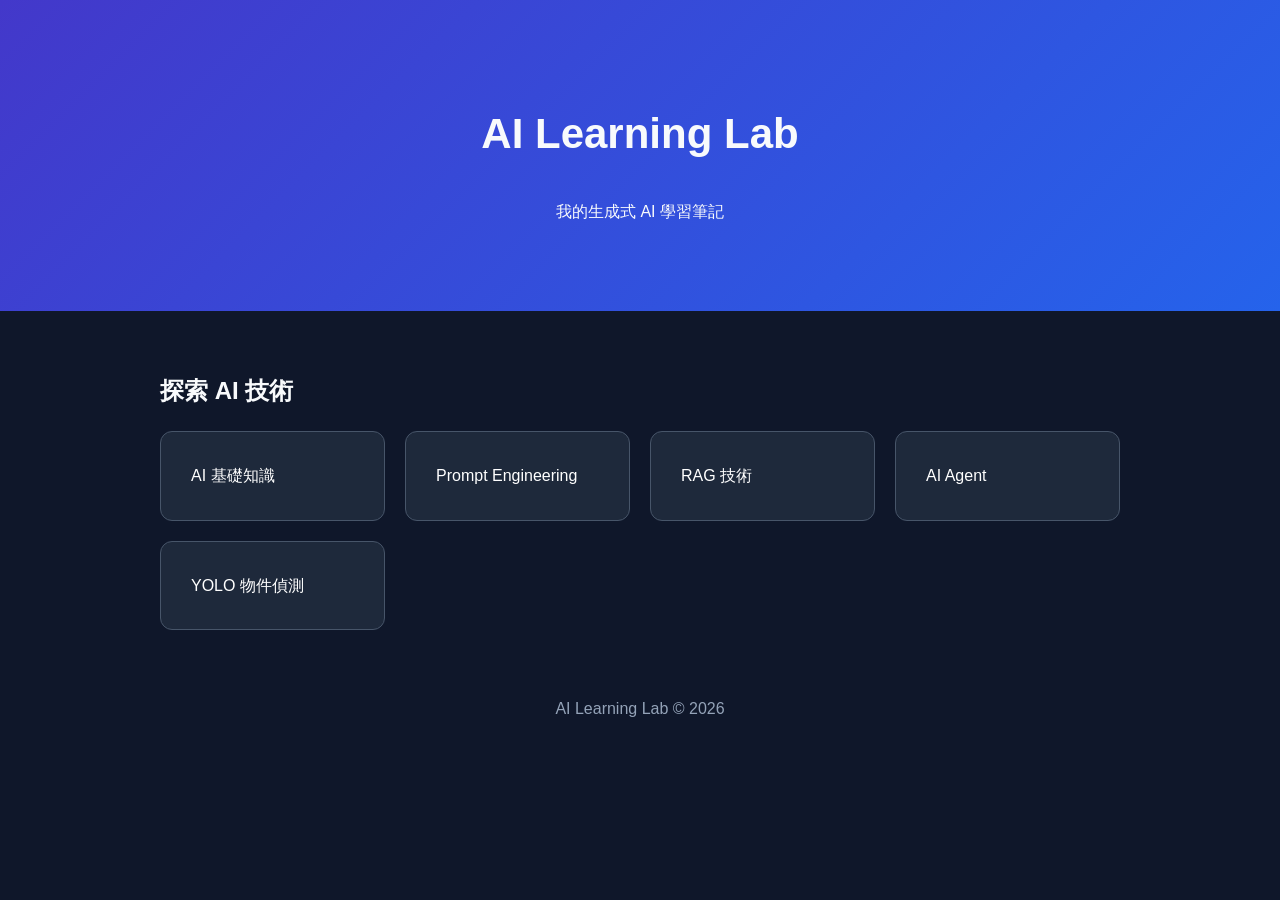
<file: index.html>
<!DOCTYPE html>
<html lang="zh-Hant">
<head>
  <meta charset="UTF-8">
  <meta name="viewport" content="width=device-width, initial-scale=1">
  <title>AI Learning Lab</title>
  <link rel="stylesheet" href="style.css">
</head>
<body>
  <header>
    <h1>AI Learning Lab</h1>
    <p>我的生成式 AI 學習筆記</p>
  </header>

  <main>
    <h2>探索 AI 技術</h2>
    <div class="cards">
      <a href="pages/ai-basics.html">AI 基礎知識</a>
      <a href="pages/prompt.html">Prompt Engineering</a>
      <a href="pages/rag.html">RAG 技術</a>
      <a href="pages/agent.html">AI Agent</a>
      <a href="pages/yolo.html">YOLO 物件偵測</a>
    </div>
  </main>

  <footer>AI Learning Lab © 2026</footer>
</body>
</html>
</file>
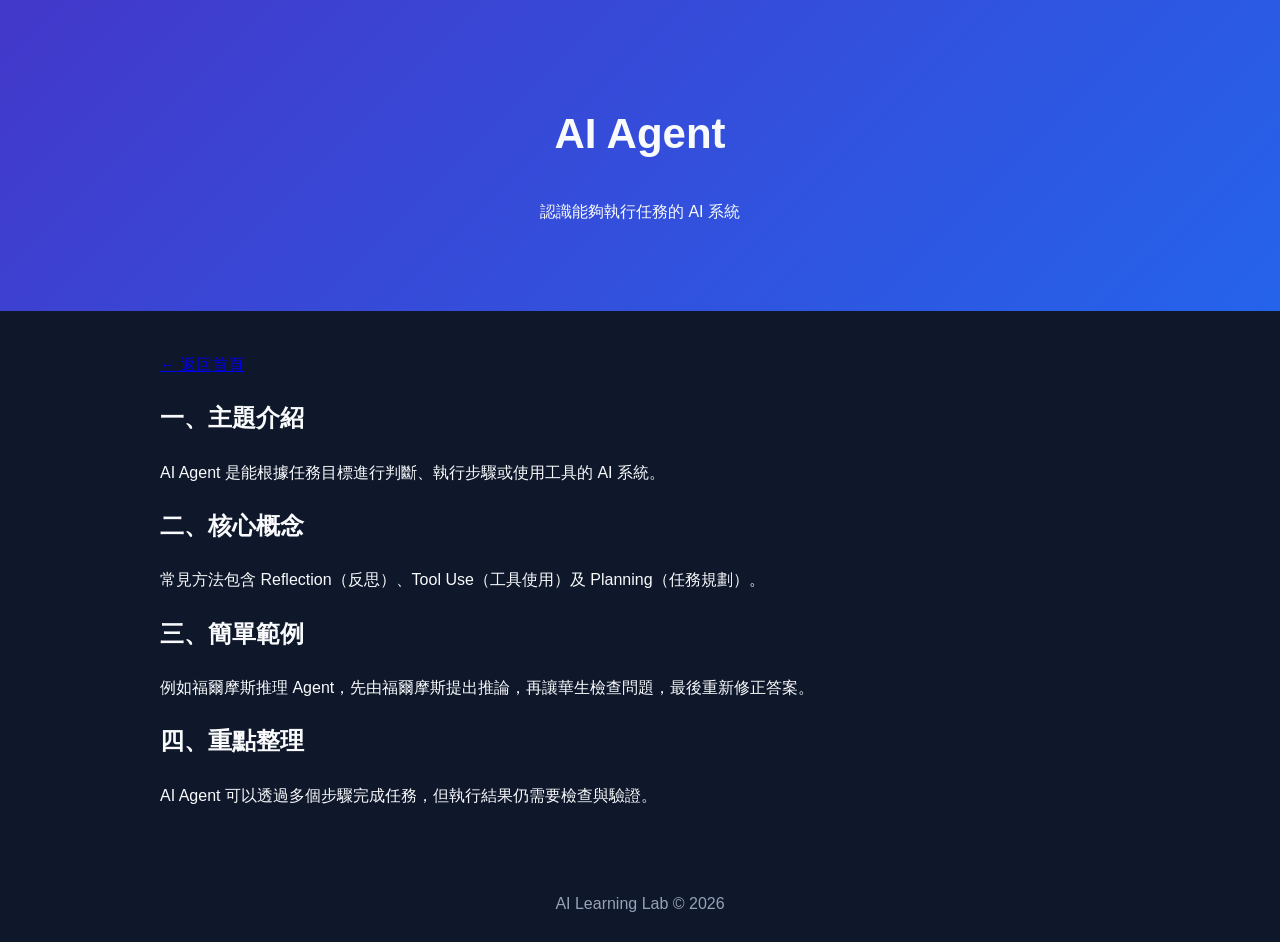
<file: pages/agent.html>
<!DOCTYPE html>
<html lang="zh-Hant">
<head>
  <meta charset="UTF-8">
  <meta name="viewport" content="width=device-width, initial-scale=1">
  <title>AI Agent｜AI Learning Lab</title>
  <link rel="stylesheet" href="../style.css">
</head>
<body>
  <header>
    <h1>AI Agent</h1>
    <p>認識能夠執行任務的 AI 系統</p>
  </header>

  <main>
    <a href="../index.html">← 返回首頁</a>

    <h2>一、主題介紹</h2>
    <p>AI Agent 是能根據任務目標進行判斷、執行步驟或使用工具的 AI 系統。</p>

    <h2>二、核心概念</h2>
    <p>常見方法包含 Reflection（反思）、Tool Use（工具使用）及 Planning（任務規劃）。</p>

    <h2>三、簡單範例</h2>
    <p>例如福爾摩斯推理 Agent，先由福爾摩斯提出推論，再讓華生檢查問題，最後重新修正答案。</p>

    <h2>四、重點整理</h2>
    <p>AI Agent 可以透過多個步驟完成任務，但執行結果仍需要檢查與驗證。</p>
  </main>

  <footer>AI Learning Lab © 2026</footer>
</body>
</html>
</file>
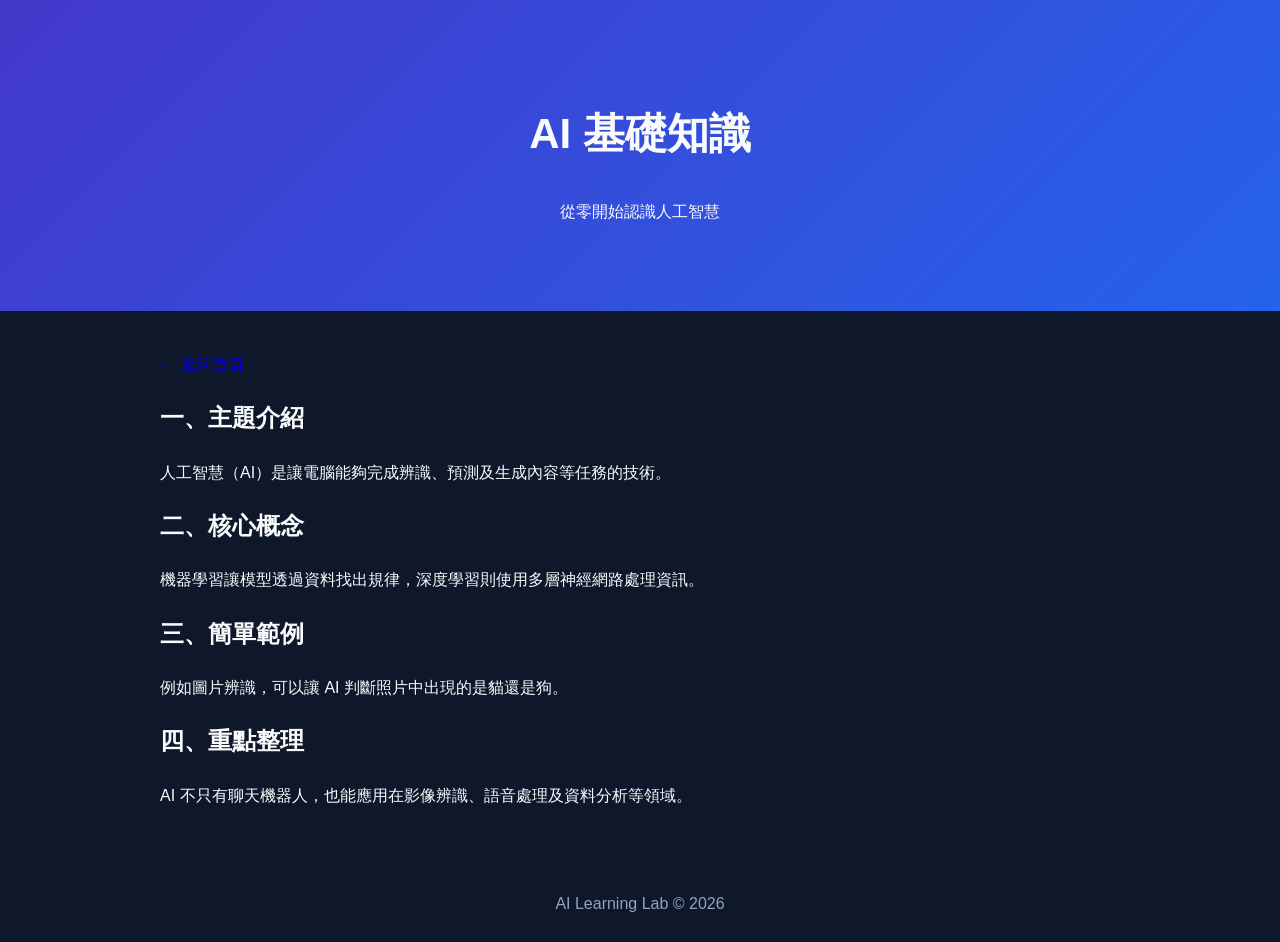
<file: pages/ai-basics.html>
<!DOCTYPE html>
<html lang="zh-Hant">
<head>
  <meta charset="UTF-8">
  <meta name="viewport" content="width=device-width, initial-scale=1">
  <title>AI 基礎知識｜AI Learning Lab</title>
  <link rel="stylesheet" href="../style.css">
</head>
<body>
  <header>
    <h1>AI 基礎知識</h1>
    <p>從零開始認識人工智慧</p>
  </header>

  <main>
    <a href="../index.html">← 返回首頁</a>

    <h2>一、主題介紹</h2>
    <p>人工智慧（AI）是讓電腦能夠完成辨識、預測及生成內容等任務的技術。</p>

    <h2>二、核心概念</h2>
    <p>機器學習讓模型透過資料找出規律，深度學習則使用多層神經網路處理資訊。</p>

    <h2>三、簡單範例</h2>
    <p>例如圖片辨識，可以讓 AI 判斷照片中出現的是貓還是狗。</p>

    <h2>四、重點整理</h2>
    <p>AI 不只有聊天機器人，也能應用在影像辨識、語音處理及資料分析等領域。</p>
  </main>

  <footer>AI Learning Lab © 2026</footer>
</body>
</html>
</file>
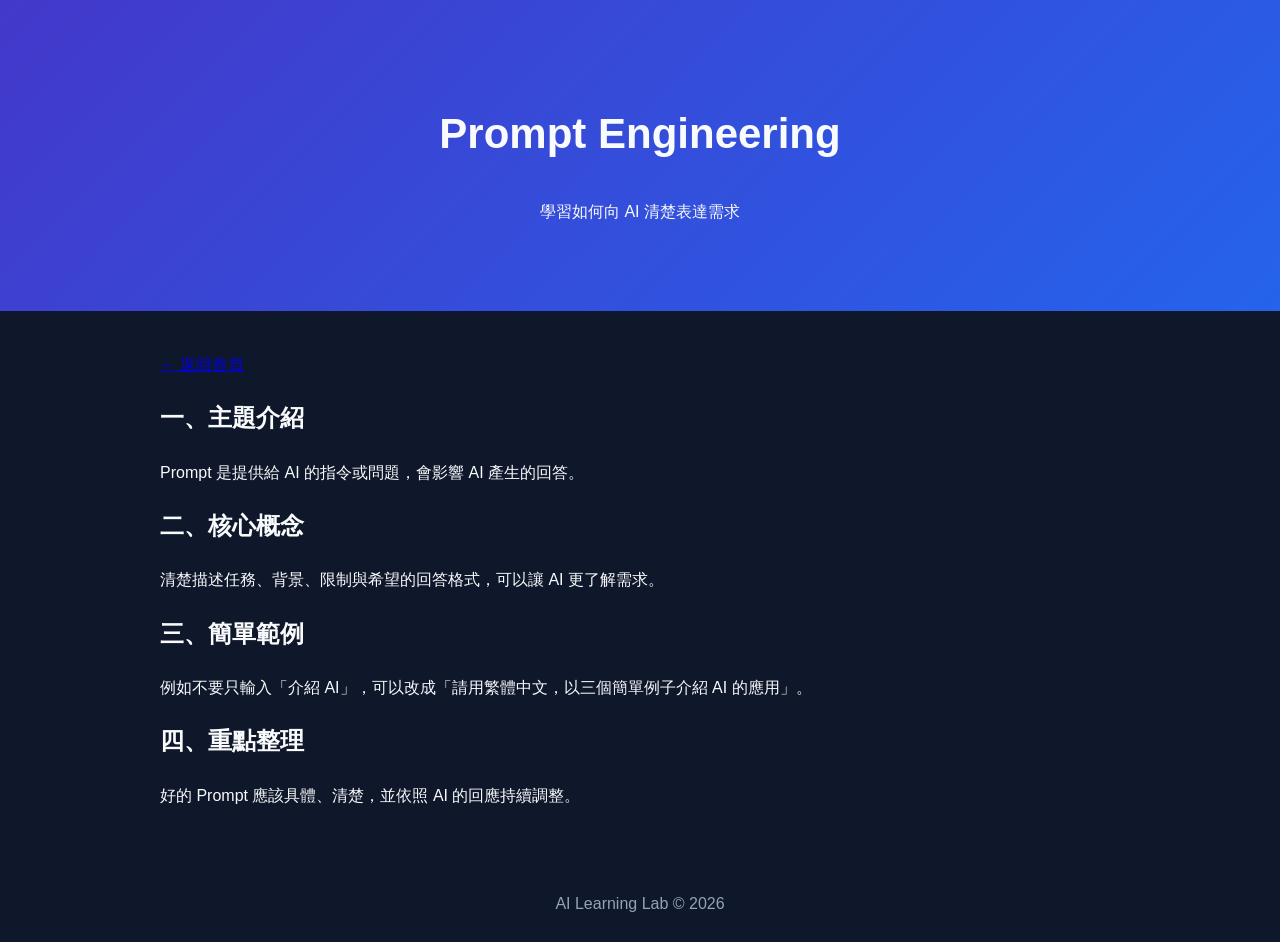
<file: pages/prompt.html>
<!DOCTYPE html>
<html lang="zh-Hant">
<head>
  <meta charset="UTF-8">
  <meta name="viewport" content="width=device-width, initial-scale=1">
  <title>Prompt Engineering｜AI Learning Lab</title>
  <link rel="stylesheet" href="../style.css">
</head>
<body>
  <header>
    <h1>Prompt Engineering</h1>
    <p>學習如何向 AI 清楚表達需求</p>
  </header>

  <main>
    <a href="../index.html">← 返回首頁</a>

    <h2>一、主題介紹</h2>
    <p>Prompt 是提供給 AI 的指令或問題，會影響 AI 產生的回答。</p>

    <h2>二、核心概念</h2>
    <p>清楚描述任務、背景、限制與希望的回答格式，可以讓 AI 更了解需求。</p>

    <h2>三、簡單範例</h2>
    <p>例如不要只輸入「介紹 AI」，可以改成「請用繁體中文，以三個簡單例子介紹 AI 的應用」。</p>

    <h2>四、重點整理</h2>
    <p>好的 Prompt 應該具體、清楚，並依照 AI 的回應持續調整。</p>
  </main>

  <footer>AI Learning Lab © 2026</footer>
</body>
</html>
</file>
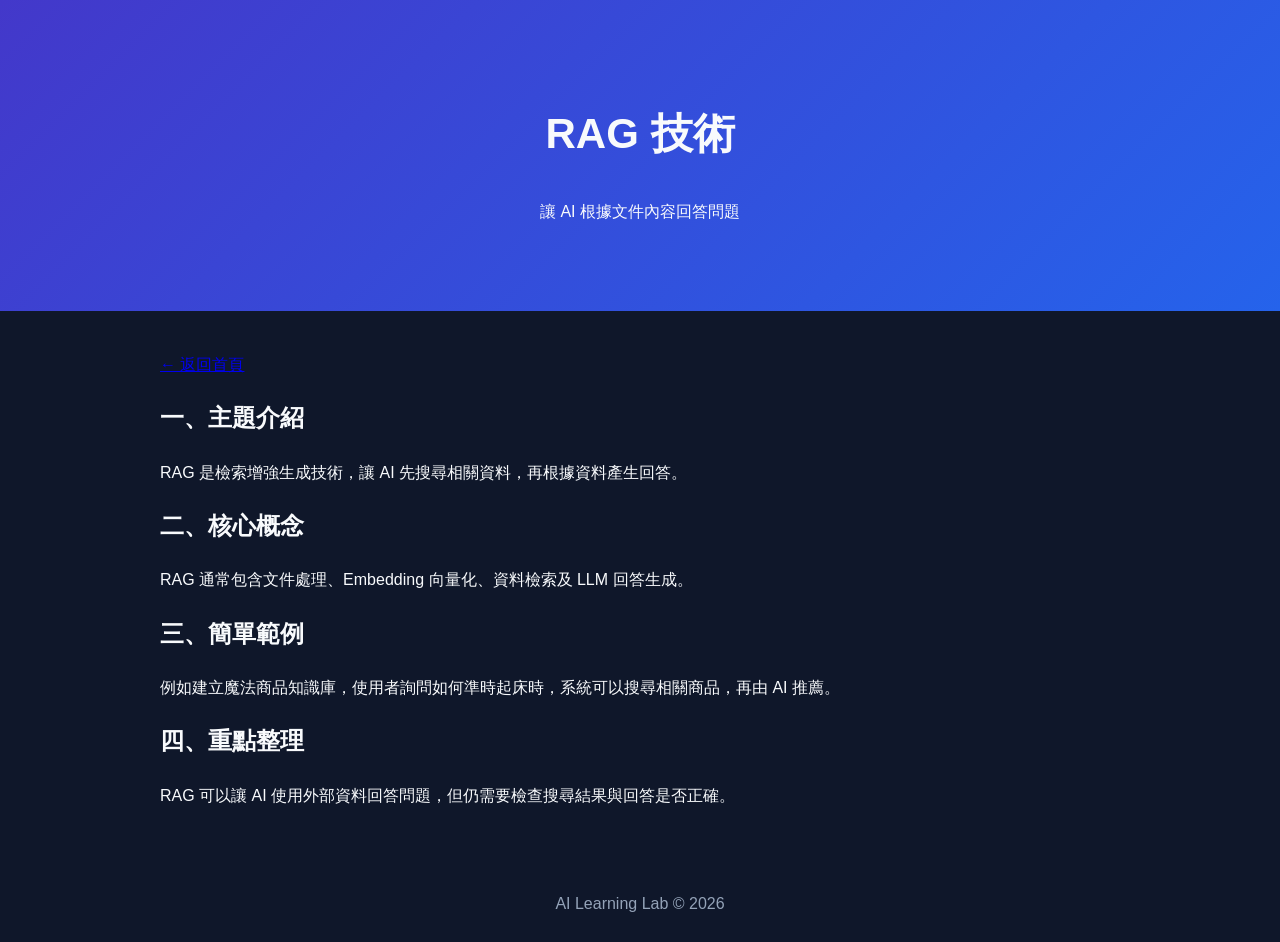
<file: pages/rag.html>
<!DOCTYPE html>
<html lang="zh-Hant">
<head>
  <meta charset="UTF-8">
  <meta name="viewport" content="width=device-width, initial-scale=1">
  <title>RAG 技術｜AI Learning Lab</title>
  <link rel="stylesheet" href="../style.css">
</head>
<body>
  <header>
    <h1>RAG 技術</h1>
    <p>讓 AI 根據文件內容回答問題</p>
  </header>

  <main>
    <a href="../index.html">← 返回首頁</a>

    <h2>一、主題介紹</h2>
    <p>RAG 是檢索增強生成技術，讓 AI 先搜尋相關資料，再根據資料產生回答。</p>

    <h2>二、核心概念</h2>
    <p>RAG 通常包含文件處理、Embedding 向量化、資料檢索及 LLM 回答生成。</p>

    <h2>三、簡單範例</h2>
    <p>例如建立魔法商品知識庫，使用者詢問如何準時起床時，系統可以搜尋相關商品，再由 AI 推薦。</p>

    <h2>四、重點整理</h2>
    <p>RAG 可以讓 AI 使用外部資料回答問題，但仍需要檢查搜尋結果與回答是否正確。</p>
  </main>

  <footer>AI Learning Lab © 2026</footer>
</body>
</html>
</file>
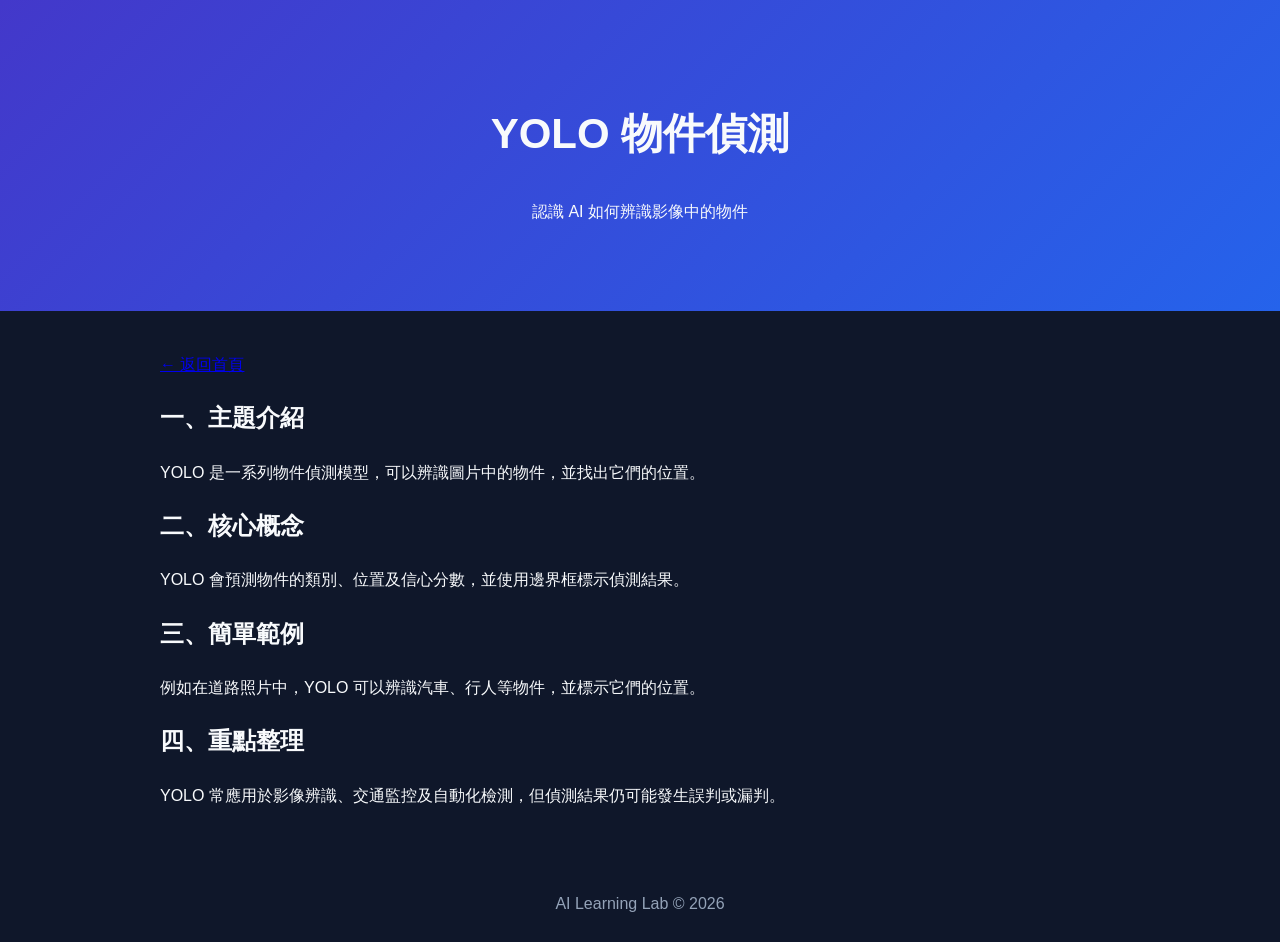
<file: pages/yolo.html>
<!DOCTYPE html>
<html lang="zh-Hant">
<head>
  <meta charset="UTF-8">
  <meta name="viewport" content="width=device-width, initial-scale=1">
  <title>YOLO 物件偵測｜AI Learning Lab</title>
  <link rel="stylesheet" href="../style.css">
</head>
<body>
  <header>
    <h1>YOLO 物件偵測</h1>
    <p>認識 AI 如何辨識影像中的物件</p>
  </header>

  <main>
    <a href="../index.html">← 返回首頁</a>

    <h2>一、主題介紹</h2>
    <p>YOLO 是一系列物件偵測模型，可以辨識圖片中的物件，並找出它們的位置。</p>

    <h2>二、核心概念</h2>
    <p>YOLO 會預測物件的類別、位置及信心分數，並使用邊界框標示偵測結果。</p>

    <h2>三、簡單範例</h2>
    <p>例如在道路照片中，YOLO 可以辨識汽車、行人等物件，並標示它們的位置。</p>

    <h2>四、重點整理</h2>
    <p>YOLO 常應用於影像辨識、交通監控及自動化檢測，但偵測結果仍可能發生誤判或漏判。</p>
  </main>

  <footer>AI Learning Lab © 2026</footer>
</body>
</html>
</file>
<file: style.css>
* { box-sizing: border-box; }

body {
  margin: 0;
  font-family: Arial, "Microsoft JhengHei", sans-serif;
  background: #0f172a;
  color: #f8fafc;
  line-height: 1.7;
}

header {
  text-align: center;
  padding: 70px 20px;
  background: linear-gradient(135deg, #4338ca, #2563eb);
}

h1 { font-size: 42px; }

main {
  max-width: 1000px;
  margin: auto;
  padding: 40px 20px;
}

.cards {
  display: grid;
  grid-template-columns: repeat(auto-fit, minmax(200px, 1fr));
  gap: 20px;
}

.cards a {
  padding: 30px;
  background: #1e293b;
  color: white;
  text-decoration: none;
  border-radius: 12px;
  border: 1px solid #475569;
}

.cards a:hover {
  background: #3730a3;
}

footer {
  text-align: center;
  padding: 25px;
  color: #94a3b8;
}

@media (max-width: 600px) {
  h1 { font-size: 30px; }
  header { padding: 40px 15px; }
}
</file>
